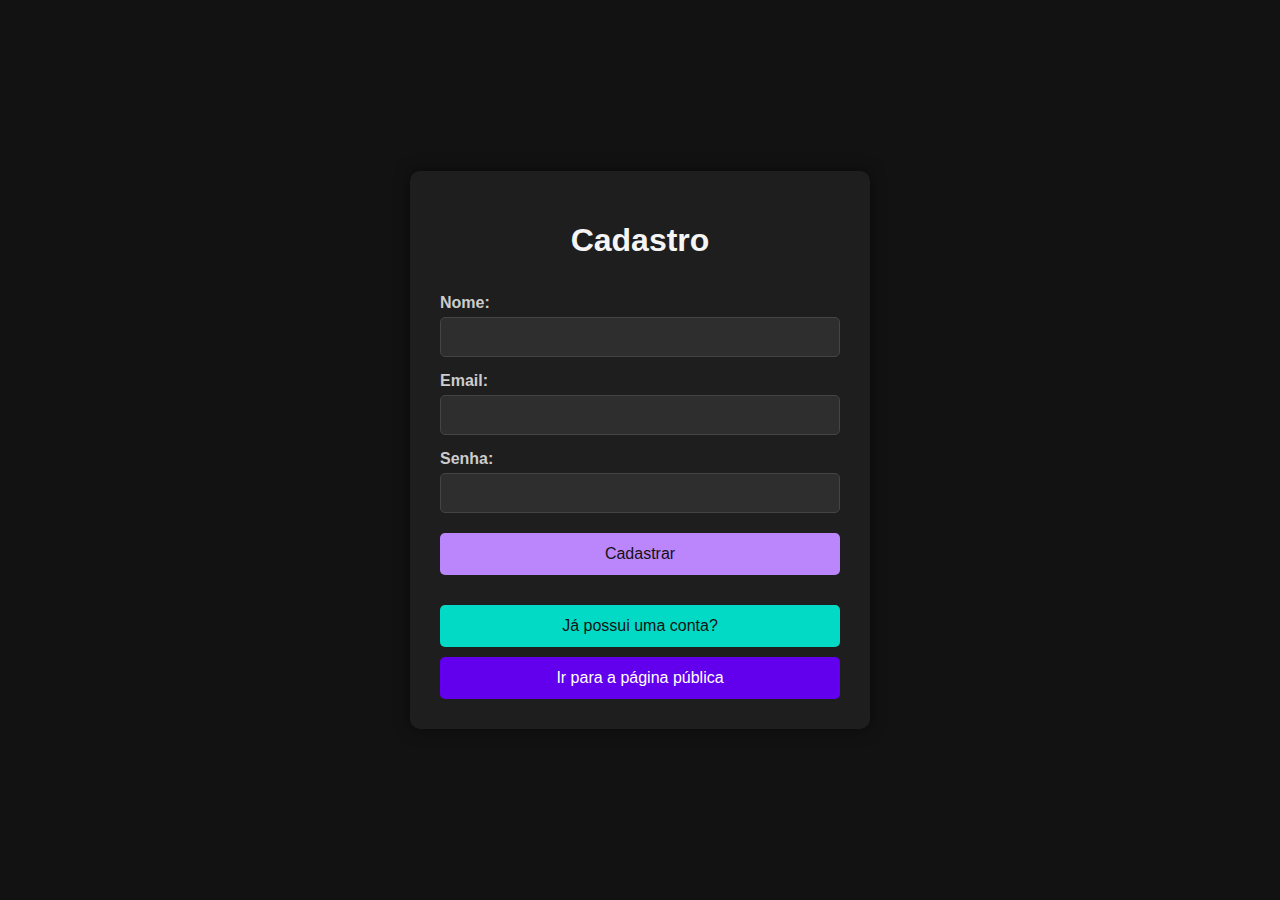
<file: src/views/index.html>
<!DOCTYPE html>
<html lang="en">
<head>
    <meta charset="UTF-8">
    <meta name="viewport" content="width=device-width, initial-scale=1.0">
    <title>Cadastro</title>
    <link rel="stylesheet" href="assets/index.css">
</head>
<body>
    <div class="container">
        <h1>Cadastro</h1>
        <form id="register-form">
            <label for="name">Nome:</label>
            <input type="text" id="name" name="name" required>
            <br>
            <label for="email">Email:</label>
            <input type="email" id="email" name="email" required>
            <br>
            <label for="password">Senha:</label>
            <input type="password" id="password" name="password" required>
            <br>
            <button type="submit">Cadastrar</button>
        </form>

        <!-- Botão para login -->
        <button class="login-btn" onclick="window.location.href='login.html'">Já possui uma conta?</button>

        <!-- Botão para acessar a página pública -->
        <button class="public-btn" onclick="window.location.href='acesso-publico.html'">Ir para a página pública</button>
    </div>

    <!-- Modal (popup) -->
    <div id="popupModal" class="modal">
        <div class="modal-content">
            <span class="close">&times;</span>
            <p id="modalMessage"></p>
        </div>
    </div>

    <script src="assets/index.js"></script>
</body>
</html>
</file>
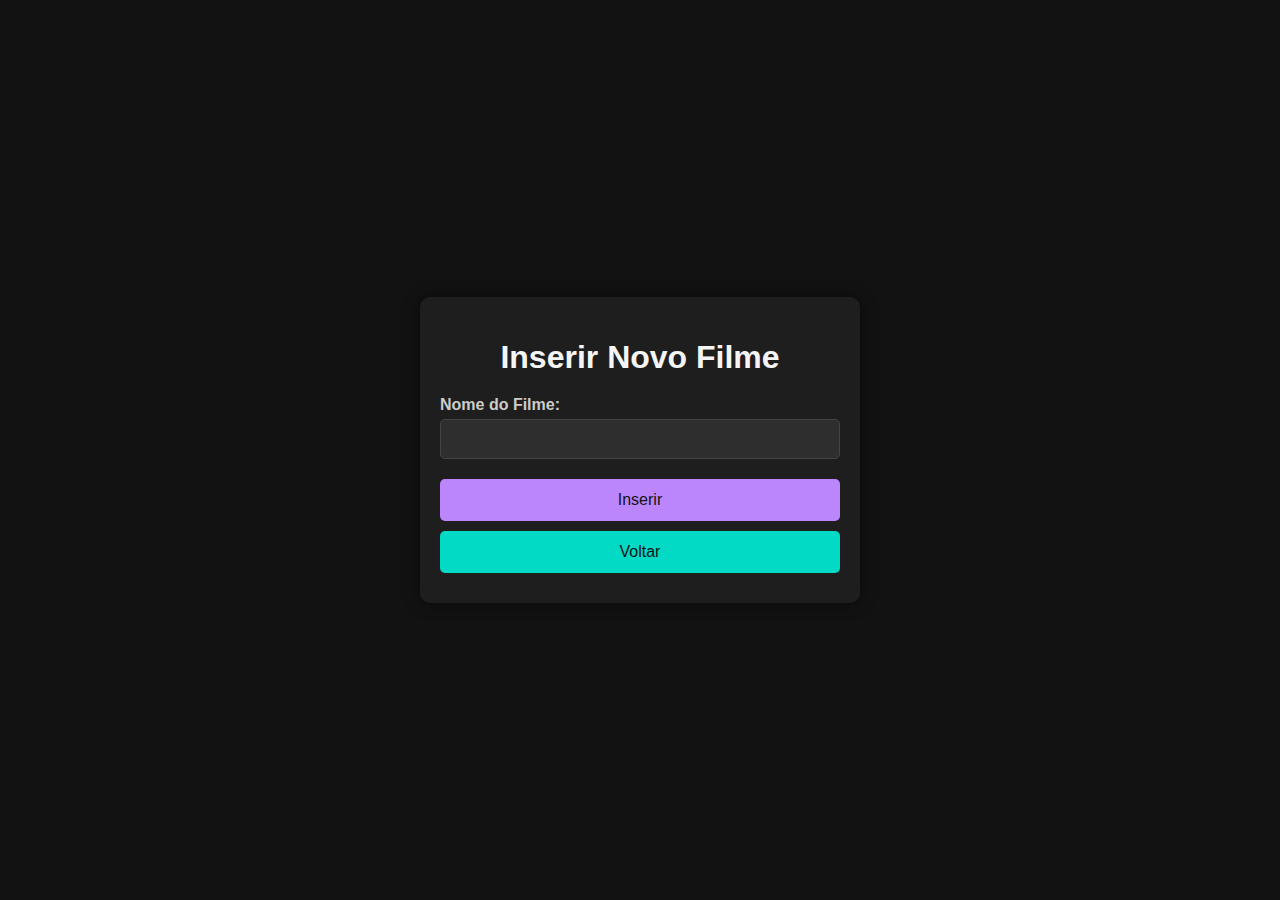
<file: src/views/inserir-filmes.html>
<!DOCTYPE html>
<html lang="en">
<head>
    <meta charset="UTF-8">
    <meta name="viewport" content="width=device-width, initial-scale=1.0">
    <title>Inserir Novo Filme</title>
    <link rel="stylesheet" href="assets/inserir-filmes.css">
</head>
<body>
    <div class="container">
        <h1>Inserir Novo Filme</h1>
        <form action="/inserir-filmes" method="POST">
            <label for="filme">Nome do Filme:</label>
            <input type="text" id="filme" name="filme" required>
            <button type="submit">Inserir</button>
        </form>
        <button id="backButton" onclick="window.location.href='/acesso-privado.html'">Voltar</button>
    </div>
</body>
</html>
<!-- >
</file>
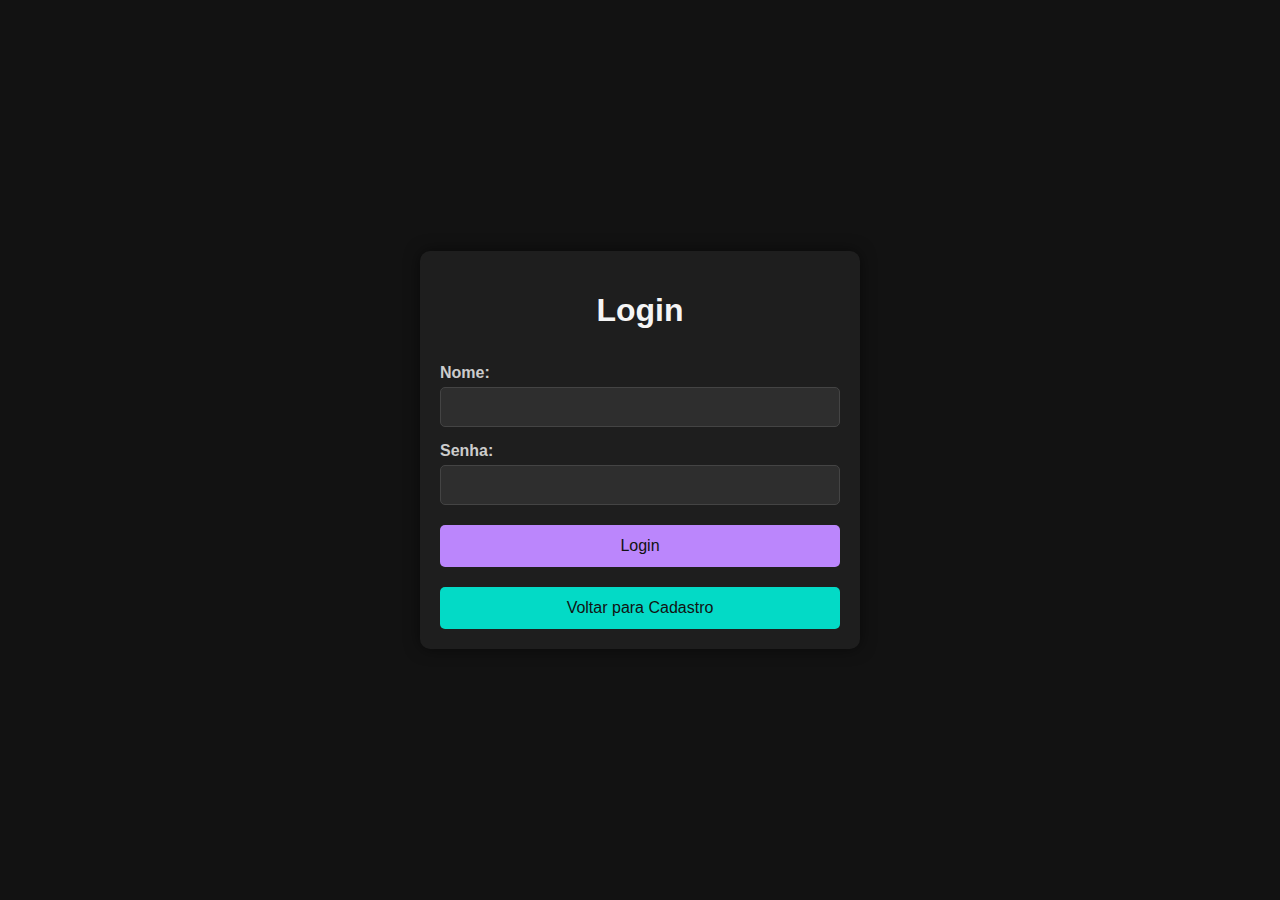
<file: src/views/login.html>
<!DOCTYPE html>
<html lang="en">
<head>
    <meta charset="UTF-8">
    <meta name="viewport" content="width=device-width, initial-scale=1.0">
    <title>Login</title>
    <style>
        /* Estilo do corpo */
        body {
            font-family: Arial, sans-serif;
            background-color: #121212; /* Fundo preto */
            color: #E0E0E0; /* Texto branco */
            margin: 0;
            padding: 0;
            display: flex;
            justify-content: center;
            align-items: center;
            height: 100vh;
        }

        /* Estilo do contêiner principal */
        .container {
            background-color: #1E1E1E; /* Cinza escuro */
            padding: 20px;
            border-radius: 10px;
            box-shadow: 0 0 15px rgba(0, 0, 0, 0.5);
            width: 100%;
            max-width: 400px;
            display: flex;
            flex-direction: column;
            align-items: center;
        }

        /* Estilo do título */
        h1 {
            text-align: center;
            margin-bottom: 20px;
            color: #F5F5F5; /* Branco */
        }

        /* Estilo do formulário */
        form {
            width: 100%;
        }

        label {
            display: block;
            margin-top: 15px;
            color: #CCCCCC; /* Cinza claro */
            font-weight: bold;
        }

        input {
            margin-top: 5px;
            padding: 10px;
            width: 100%;
            border: 1px solid #444444; /* Cinza escuro */
            border-radius: 5px;
            box-sizing: border-box;
            font-size: 16px;
            background-color: #2E2E2E; /* Cinza médio */
            color: #E0E0E0; /* Texto branco */
            transition: border 0.3s;
        }

        input:focus {
            border-color: #BB86FC; /* Roxo claro */
            background-color: #3E3E3E; /* Cinza escuro */
        }

        /* Estilo dos botões */
        button {
            margin-top: 20px;
            padding: 12px;
            width: 100%;
            background-color: #BB86FC; /* Roxo claro */
            color: #121212; /* Preto */
            border: none;
            border-radius: 5px;
            cursor: pointer;
            font-size: 16px;
            transition: background-color 0.3s;
        }

        button:hover {
            background-color: #9C67E6; /* Roxo escuro */
        }

        /* Estilo do botão de voltar */
        .back-button {
            background-color: #03DAC6; /* Verde */
            color: #121212; /* Preto */
        }

        .back-button:hover {
            background-color: #00BFA5; /* Verde escuro */
        }

        /* Estilo do modal */
        .modal {
            display: none; /* Hidden by default */
            position: fixed; /* Stay in place */
            z-index: 1; /* Sit on top */
            left: 0;
            top: 0;
            width: 100%; /* Full width */
            height: 100%; /* Full height */
            overflow: auto; /* Enable scroll if needed */
            background-color: rgba(0,0,0,0.7); /* Black w/ opacity */
        }

        .modal-content {
            background-color: #1E1E1E; /* Cinza escuro */
            color: #E0E0E0; /* Texto branco */
            margin: 15% auto; /* 15% from the top and centered */
            padding: 20px;
            border: 1px solid #888;
            width: 80%; /* Could be more or less, depending on screen size */
            max-width: 400px;
            border-radius: 5px;
        }

        .close {
            color: #888; /* Cinza claro */
            float: right;
            font-size: 28px;
            font-weight: bold;
        }

        .close:hover,
        .close:focus {
            color: #E0E0E0; /* Texto branco */
            text-decoration: none;
            cursor: pointer;
        }
    </style>
</head>
<body>
    <div class="container">
        <h1>Login</h1>
        <form id="login-form" action="/login" method="POST">
            <label for="name">Nome:</label>
            <input type="text" id="name" name="name" required>
            <label for="password">Senha:</label>
            <input type="password" id="password" name="password" required>
            <button type="submit">Login</button>
        </form>
        <button class="back-button" onclick="window.location.href='index.html'">Voltar para Cadastro</button>
    </div>

    <!-- Modal -->
    <div id="errorModal" class="modal">
        <div class="modal-content">
            <span class="close">&times;</span>
            <p id="modal-message">Nome ou senha incorretos!</p>
        </div>
    </div>

    <script>
        // Função para mostrar o modal
        function showModal(message) {
            document.getElementById('modal-message').innerText = message;
            document.getElementById('errorModal').style.display = 'block';
        }

        // Fecha o modal quando o usuário clica no (x)
        document.querySelector('.close').onclick = function() {
            document.getElementById('errorModal').style.display = 'none';
        }

        // Fecha o modal se o usuário clicar fora da área do modal
        window.onclick = function(event) {
            if (event.target === document.getElementById('errorModal')) {
                document.getElementById('errorModal').style.display = 'none';
            }
        }

        // Manipulador de envio do formulário
        document.getElementById('login-form').onsubmit = function(event) {
            event.preventDefault(); // Previne o envio padrão do formulário

            fetch('/login', {
                method: 'POST',
                headers: {
                    'Content-Type': 'application/x-www-form-urlencoded',
                },
                body: new URLSearchParams(new FormData(this)).toString()
            })
            .then(response => {
                if (response.ok) {
                    window.location.href = '/users.html'; // Redireciona para a página de usuários
                } else {
                    return response.text().then(text => showModal(text));
                }
            })
            .catch(error => {
                console.error('Erro ao tentar fazer login', error);
                showModal('Erro ao tentar fazer login');
            });
        }
    </script>
</body>
</html>
</file>
<file: src/views/assets/index.css>
/* Estilo do corpo */
body {
    font-family: Arial, sans-serif;
    background-color: #121212; /* Fundo preto */
    color: #E0E0E0; /* Texto branco */
    margin: 0;
    padding: 0;
    display: flex;
    justify-content: center;
    align-items: center;
    height: 100vh;
    flex-direction: column;
}

/* Estilo do contêiner principal */
.container {
    background-color: #1E1E1E; /* Cinza escuro */
    padding: 30px;
    border-radius: 10px;
    box-shadow: 0 0 15px rgba(0, 0, 0, 0.5);
    width: 100%;
    max-width: 400px;
    display: flex;
    flex-direction: column;
    align-items: center;
}

/* Estilo do título */
h1 {
    text-align: center;
    margin-bottom: 20px;
    color: #F5F5F5; /* Branco */
}

/* Estilo do formulário */
form {
    width: 100%;
    margin-bottom: 20px;
}

label {
    display: block;
    margin-top: 15px;
    color: #CCCCCC; /* Cinza claro */
    font-weight: bold;
}

input {
    margin-top: 5px;
    padding: 10px;
    width: 100%;
    border: 1px solid #444444; /* Cinza escuro */
    border-radius: 5px;
    box-sizing: border-box;
    font-size: 16px;
    background-color: #2E2E2E; /* Cinza médio */
    color: #E0E0E0; /* Texto branco */
    transition: border 0.3s;
}

input:focus {
    border-color: #BB86FC; /* Roxo claro */
    background-color: #3E3E3E; /* Cinza escuro */
}

/* Estilo dos botões */
button {
    margin-top: 20px;
    padding: 12px;
    width: 100%;
    background-color: #BB86FC; /* Roxo claro */
    color: #121212; /* Preto */
    border: none;
    border-radius: 5px;
    cursor: pointer;
    font-size: 16px;
    transition: background-color 0.3s;
}

button:hover {
    background-color: #9C67E6; /* Roxo escuro */
}

/* Estilo do botão de login */
.login-btn {
    margin-top: 10px;
    background-color: #03DAC6; /* Verde */
    color: #121212; /* Preto */
    padding: 12px;
    width: 100%;
    border-radius: 5px;
    text-align: center;
    cursor: pointer;
    font-size: 16px;
    transition: background-color 0.3s;
}

.login-btn:hover {
    background-color: #00BFA5; /* Verde escuro */
}

/* Estilo do botão para a página pública */
.public-btn {
    margin-top: 10px;
    background-color: #6200EE; /* Azul escuro */
    color: #FFFFFF; /* Branco */
    padding: 12px;
    width: 100%;
    border-radius: 5px;
    text-align: center;
    cursor: pointer;
    font-size: 16px;
    transition: background-color 0.3s;
}

.public-btn:hover {
    background-color: #3700B3; /* Azul mais escuro */
}

/* Estilo do modal */
.modal {
    display: none;
    position: fixed;
    z-index: 1;
    left: 0;
    top: 0;
    width: 100%;
    height: 100%;
    background-color: rgba(0, 0, 0, 0.7); /* Fundo preto com opacidade */
}

.modal-content {
    background-color: #1E1E1E; /* Cinza escuro */
    color: #E0E0E0; /* Texto branco */
    margin: 15% auto;
    padding: 20px;
    border: 1px solid #888;
    width: 80%;
    max-width: 400px;
    border-radius: 10px;
    box-shadow: 0 5px 15px rgba(0, 0, 0, 0.5);
}

.close {
    color: #888; /* Cinza claro */
    float: right;
    font-size: 24px;
}

.close:hover,
.close:focus {
    color: #E0E0E0; /* Texto branco */
    text-decoration: none;
    cursor: pointer;
}
</file>
<file: src/views/assets/inserir-filmes.css>
body {
    font-family: Arial, sans-serif;
    background-color: #121212; /* Fundo preto */
    color: #E0E0E0; /* Texto branco */
    margin: 0;
    padding: 0;
    display: flex;
    justify-content: center;
    align-items: center;
    height: 100vh;
}

.container {
    background-color: #1E1E1E; /* Cinza escuro */
    padding: 20px;
    border-radius: 10px;
    box-shadow: 0 0 15px rgba(0, 0, 0, 0.5);
    display: flex;
    flex-direction: column;
    align-items: center;
    width: 100%;
    max-width: 400px;
}

h1 {
    color: #F5F5F5; /* Branco */
    margin-bottom: 20px;
}

form {
    display: flex;
    flex-direction: column;
    width: 100%;
}

label {
    color: #CCCCCC; /* Cinza claro */
    margin-bottom: 5px;
    font-weight: bold;
}

input {
    padding: 10px;
    margin-bottom: 20px;
    border: 1px solid #444444; /* Cinza escuro */
    border-radius: 5px;
    background-color: #2E2E2E; /* Cinza médio */
    color: #E0E0E0; /* Texto branco */
    font-size: 16px;
}

input:focus {
    border-color: #BB86FC; /* Roxo claro */
    background-color: #3E3E3E; /* Cinza escuro */
}

button {
    padding: 12px;
    background-color: #BB86FC; /* Roxo claro */
    color: #121212; /* Preto */
    border: none;
    border-radius: 5px;
    cursor: pointer;
    font-size: 16px;
    transition: background-color 0.3s;
    margin-bottom: 10px;
    width: 100%; /* Faz o botão ocupar toda a largura do contêiner */
}

button:hover {
    background-color: #9C67E6; /* Roxo escuro */
}

#backButton {
    background-color: #03DAC6; /* Verde */
}

#backButton:hover {
    background-color: #00BFA5; /* Verde escuro */
}
</file>
